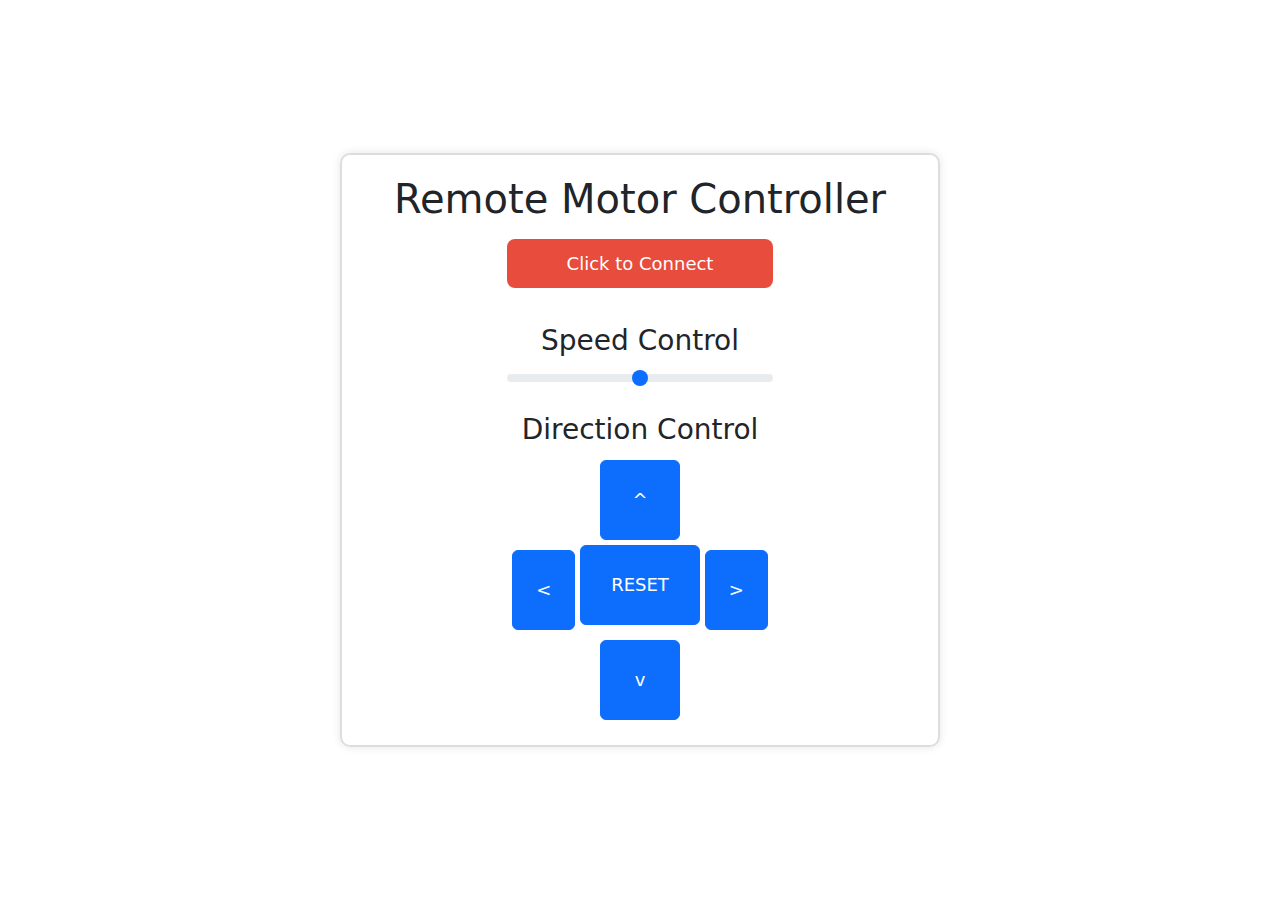
<file: UIs/ws_car/index.html>
<!DOCTYPE html>
<html>
<head>
    <title>Remote Motor Controller</title>
    <link rel="stylesheet" href="https://cdn.jsdelivr.net/npm/bootstrap@5.1.3/dist/css/bootstrap.min.css">
    <link rel="stylesheet" href="styles.css">
</head>
<body>
    <div class="container">
        <h1 class="text-center">Remote Motor Controller</h1>
        <div class="row mt-3">
            <div class="col-md-6 mx-auto">
                <button id="connection-button" class="btn btn-lg btn-block connection-button disconnected">Click to Connect</button>
            </div>
        </div>
        <div class="row mt-3">
            <div class="col-md-6 mx-auto">
                <h3 class="text-center">Speed Control</h3>
                <input type="range" id="speed-slider" class="form-range" min="0" max="100" value="50" step="1">
            </div>
        </div>
        <div class="row mt-3">
            <div class="col-md-6 mx-auto">
                <h3 class="text-center">Direction Control</h3>
                <div class="text-center">
                    <div class="d-flex justify-content-center">
                        <button class="btn btn-primary controller-button" id="up-button">^</button>
                    </div>
                    <div class="d-flex justify-content-between">
                        <button class="btn btn-primary controller-button" id="left-button">&lt;</button>
                        <button class="btn btn-primary reset-button" id="reset-button">RESET</button>
                        <button class="btn btn-primary controller-button" id="right-button">&gt;</button>
                    </div>
                    <div class="d-flex justify-content-center">
                        <button class="btn btn-primary controller-button" id="down-button">v</button>
                    </div>
                </div>
            </div>
        </div>
         </div>
        </div>
    </div>

    <script src="script.js"></script>
</body>
</html>
</file>
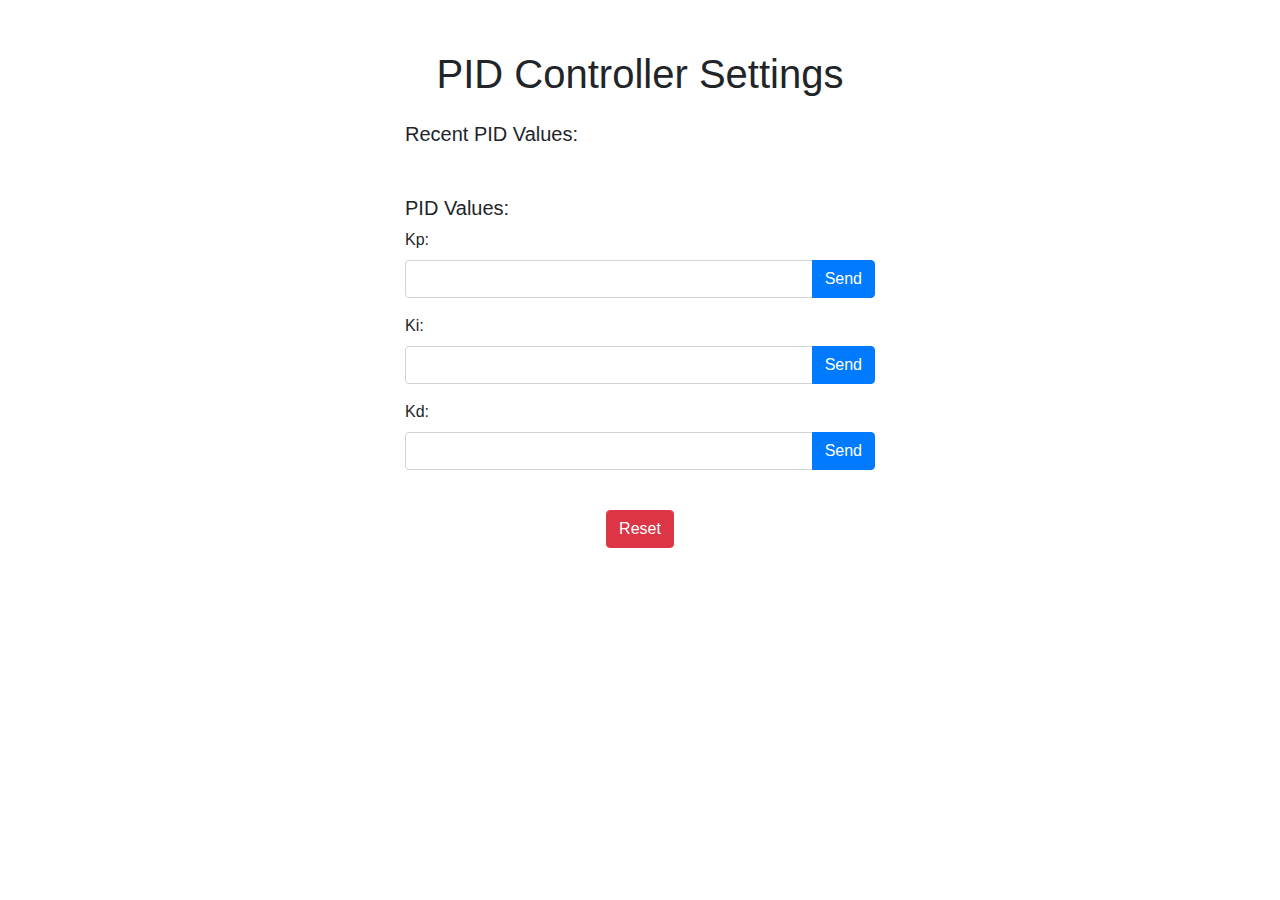
<file: UIs/ws_pid/index.html>
<!DOCTYPE html>
<html>
<head>
    <title>PID Controller Settings</title>
    <link rel="stylesheet" href="https://stackpath.bootstrapcdn.com/bootstrap/4.5.0/css/bootstrap.min.css">
    <link rel="stylesheet" href="css/styles.css">
</head>
<body>
    <div class="container">
        <h1 class="text-center">PID Controller Settings</h1>
        <div class="row mt-4">
            <div class="col">
                <h5>Recent PID Values:</h5>
                <p class="recent-values" id="recentValues"></p>
            </div>
        </div>
        <div class="row mt-4">
            <div class="col">
                <h5>PID Values:</h5>
                <div class="form-group">
                    <label for="kp">Kp:</label>
                    <div class="input-group">
                        <input type="text" class="form-control" id="kp">
                        <div class="input-group-append">
                            <button type="button" class="btn btn-primary" onclick="sendPIDValue('kp')">Send</button>
                        </div>
                    </div>
                </div>
                <div class="form-group">
                    <label for="ki">Ki:</label>
                    <div class="input-group">
                        <input type="text" class="form-control" id="ki">
                        <div class="input-group-append">
                            <button type="button" class="btn btn-primary" onclick="sendPIDValue('ki')">Send</button>
                        </div>
                    </div>
                </div>
                <div class="form-group">
                    <label for="kd">Kd:</label>
                    <div class="input-group">
                        <input type="text" class="form-control" id="kd">
                        <div class="input-group-append">
                            <button type="button" class="btn btn-primary" onclick="sendPIDValue('kd')">Send</button>
                        </div>
                    </div>
                </div>
            </div>
        </div>
        <div class="row mt-4">
            <div class="col text-center">
                <button type="button" class="btn btn-danger" onclick="sendResetCommand()">Reset</button>
            </div>
        </div>
    </div>

    <script src="https://code.jquery.com/jquery-3.5.1.slim.min.js"></script>
    <script src="https://cdn.jsdelivr.net/npm/@popperjs/core@2.5.3/dist/umd/popper.min.js"></script>
    <script src="https://stackpath.bootstrapcdn.com/bootstrap/4.5.0/js/bootstrap.min.js"></script>
    <script src="js/script.js"></script>

</body>
</html>
</file>
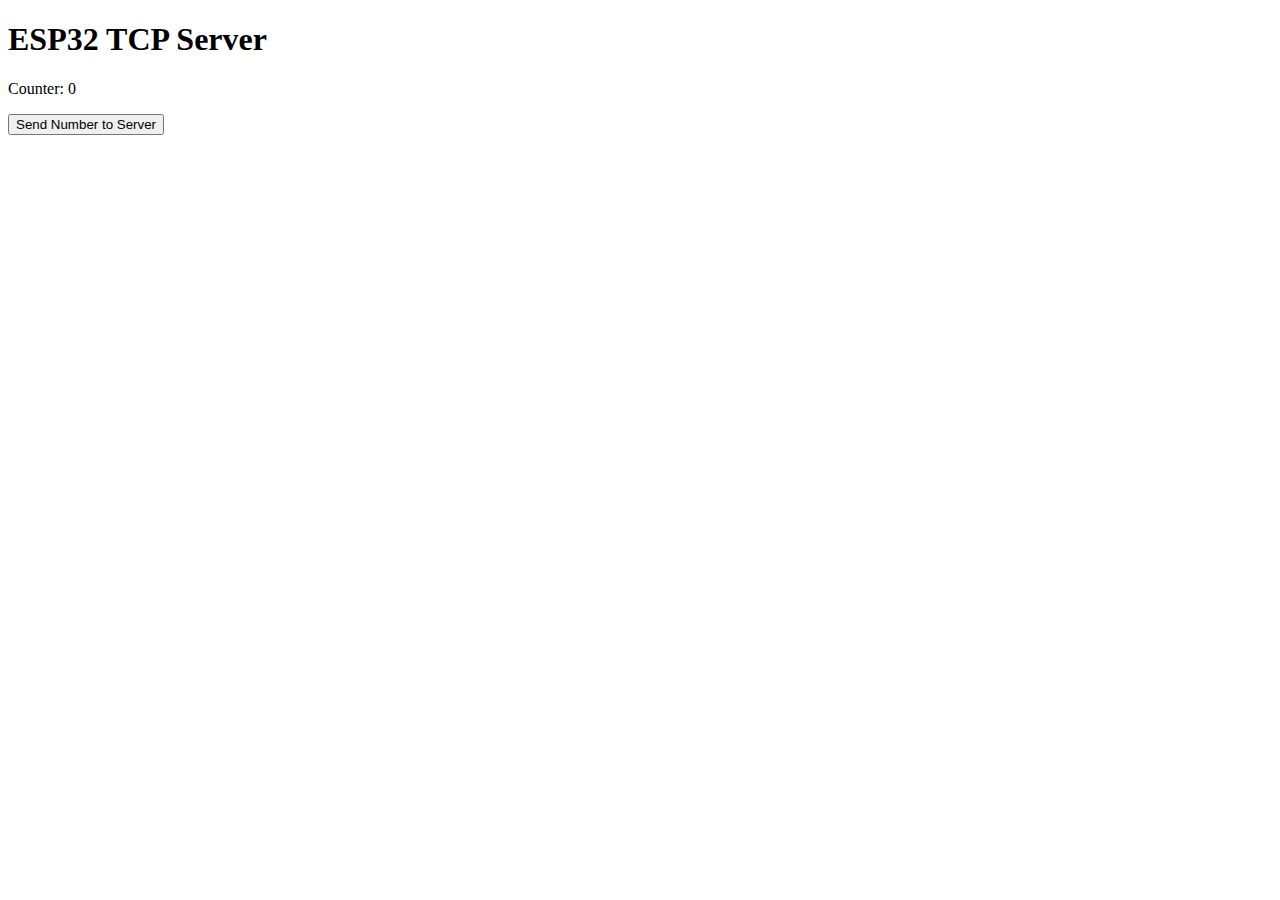
<file: UIs/ws_pid/test/test.html>
<!DOCTYPE html>
<html>
<head>
    <title>TCP Server Communication</title>
    <script>
        // Function to send the number to the TCP server
        function sendNumberToServer() {
            // Create a new XMLHttpRequest object
            var xhr = new XMLHttpRequest();
            
            // Prepare the request
            //xhr.open("POST", "http://YOUR_SERVER_IP_ADDRESS:YOUR_SERVER_PORT", true);  // Replace with your server IP address and port number
            //xhr.setRequestHeader("Content-Type", "text/plain");

            // Generate the number to send
            var number = parseInt(document.getElementById("counter").innerHTML) + 1;

            // Send the number to the server
            //xhr.send(number.toString());

            // Display the sent number in the browser
            document.getElementById("counter").innerHTML = number;
        }
    </script>
</head>
<body>
    <h1>ESP32 TCP Server </h1>
    <p>Counter: <span id="counter">0</span></p>
    <button onclick="sendNumberToServer()">Send Number to Server</button>
</body>
</html>
</file>
<file: UIs/ws_car/styles.css>
body {
    min-height: 100vh;
    display: flex;
    align-items: center;
    justify-content: center;
}

.container {
    max-width: 600px;
    padding: 20px;
    border: 2px solid #ddd;
    border-radius: 10px;
    box-shadow: 0 0 10px rgba(0, 0, 0, 0.1);
}

.controller-button {
    width: 80px;
    height: 80px;
    font-size: 18px;
    margin: 5px;
}

.reset-button {
    width: 160px;
    height: 80px;
    font-size: 18px;
}

.led-button {
    width: 160px;
    height: 40px;
    font-size: 18px;
}

.connection-button {
    padding: 10px 20px;
    font-size: 18px;
    margin-bottom: 20px;
    transition: background-color 0.3s;
    width: 100%;
}

.connection-button.connected {
    background-color: #2ecc71;
    color: #fff;
}

.connection-button.disconnected {
    background-color: #e74c3c;
    color: #fff;
}
</file>
<file: UIs/ws_pid/css/styles.css>
.recent-values {
    font-size: 18px;
    font-weight: bold;
    margin-top: 10px;
    max-height: 120px;
    overflow-y: auto;
}
.container {
    max-width: 500px;
    margin-top: 50px;
}
</file>
